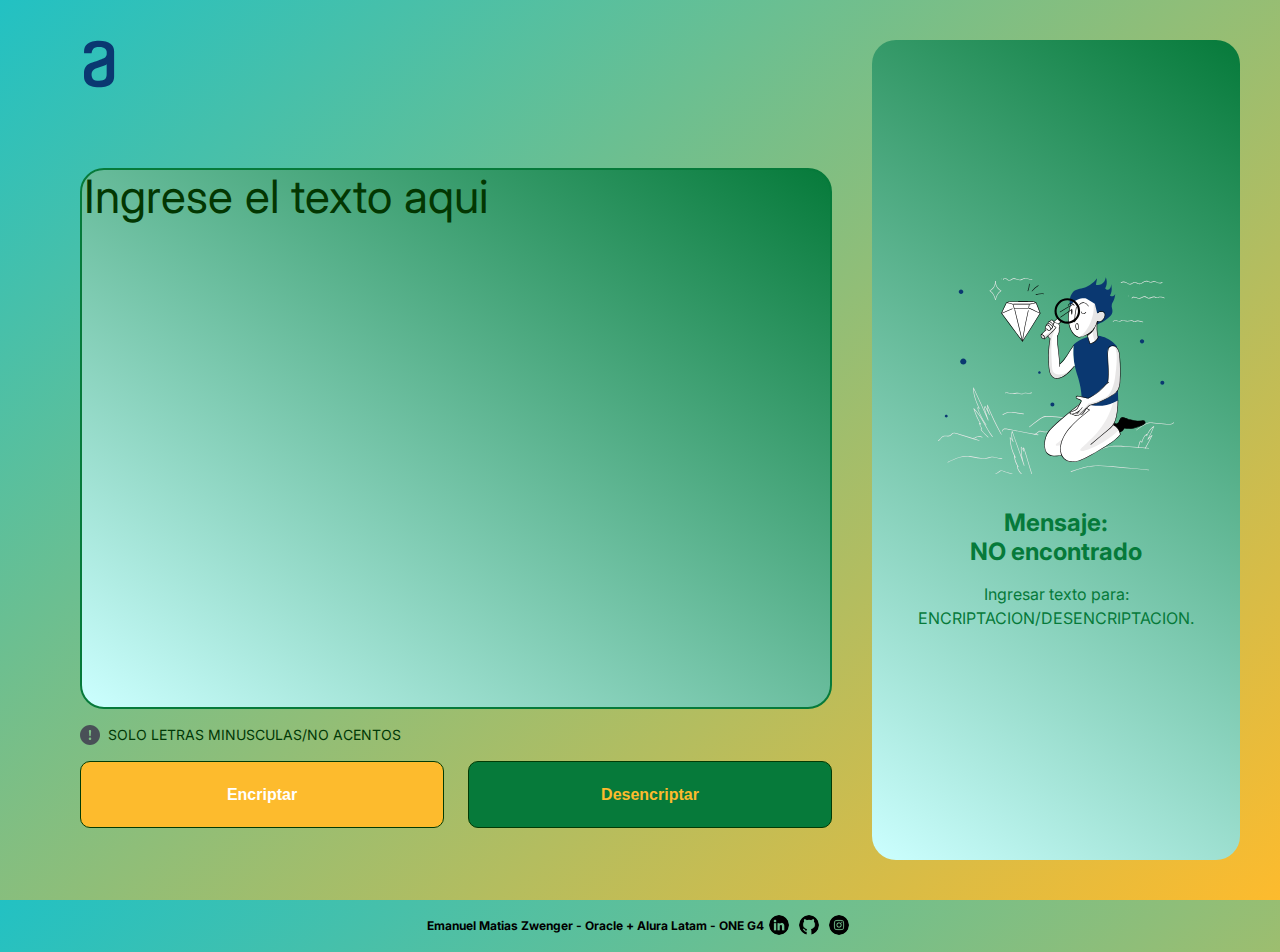
<file: index.html>
<!DOCTYPE html>
<html lang="es">

<head>
    <meta charset="UTF-8">
    <meta http-equiv="X-UA-Compatible" content="IE=edge">
    <meta name="viewport" content="width=device-width, initial-scale=1.0">
    <title>Encriptador/Desencriptador | ONE</title>
    <link rel="shortcut icon" href="./img/logo.svg" type="image/x-icon">
    <link rel="preconnect" href="https://fonts.googleapis.com">
    <link rel="preconnect" href="https://fonts.gstatic.com" crossorigin>
    <link href="https://fonts.googleapis.com/css2?family=Inter:wght@100;200;300;400;500;600;700;800;900&display=swap"
        rel="stylesheet">
    <link rel="stylesheet" href="./css/reset.css">
    <link rel="stylesheet" href="./css/estilos-paginaprincipal.css">
</head>

<body>
    <header>
        <div class="contenedor">
            <div class="header_img">
                <img src="./img/logo.svg" alt="Logo de Alura">
            </div>
        </div>
    </header>
    <main>

        <!--TODO CONTENIDO: AREA DE TEXTO, BOTONES Y AREA DE SALIDA CON SUS ELEMENTOS BAJO UN CONTENEDOR-->
        <div class="contenedor">


            <!--Area de Texto para escribir y area de salida-->
            <div class="encriptador">
                <!--DIV texto de entrada, advertencia, botones, bajo un Div de formulario-->
                <form class="encriptador_formulario">
                    <!--DIV texto de entrada, advertencia, botones-->
                    <div class="entrada-texto">
                        <textarea name="text_in_area" id="texto" placeholder="Ingrese el texto aqui"
                            required></textarea>

                        <!--DIV  del signo con la advertencia y botones-->
                        <div class="texto_de_advertencia">
                            <!--advertencia de caracteres de ingreso de datos-->
                            <div class="info">
                                <img src="./img/exclamacion.svg" alt="">
                                <p id="warning">SOLO LETRAS MINUSCULAS/NO ACENTOS</p>
                            </div>
                            <!--Botones para encriptacion y desencriptacion-->
                            <div class="botones">
                                <input id="enc" type="button" value="Encriptar">
                                <input id="des" type="button" value="Desencriptar">
                            </div>
                        </div>

                    </div>

                </form>

                <!--Div contenedor general imaggen, decripcion y texto de salida-->
                <div class="text_out_sec">

                    <!--DIV imagen/descripcion y Area de texto de salida-->
                    <div class="out_content">

                        <!--DIV de la imagen con descripcion  SALIDA-->
                        <div class="content" id="default">

                            <!--DIV de la imagen-->
                            <div class="imagen_salida">
                                <img src="./img/muneco.svg" alt="Imagen de animada">
                            </div>
                            <p> Mensaje: <br> NO encontrado</p>
                            <p>Ingresar texto para: ENCRIPTACION/DESENCRIPTACION.</p>
                        </div>
                        
                        <!--Area de Texto de Salida con boton-->
                        <div class="content invisible" id="result">
                            <!--Area de Texto de Salida-->
                            <textarea name="text_out_area" id="texto_out" disabled></textarea>
                            <button id="copiar">COPIAR!</button>

                        </div>

                    </div>

                </div>


            </div>
        </div>
    </main>



    <footer class="pie-pagina">
        <p> Emanuel Matias Zwenger - Oracle + Alura Latam - ONE G4</p>
        <!--Siguientes hipervinculos a paginas externas-->
        <a href="https://www.linkedin.com/in/emanuel-matias-zwenger-171368226/" target="_blank" rel=""><img
                src="./img/linkedin.png" class="pgn" alt="icono Linkedin"></a>
        <a href="https://github.com/vloggermaniac" target="_blank" rel=""><img src="./img/github.png" class="pgn"
                alt="icono GitHub"></a>
        <a href="https://www.instagram.com/emanuelzwenger/?hl=es-la" target="_blank" rel=""><img
                src="./img/instagram.png" class="pgn" alt="icono Instagram"></a>

    </footer>
</body>

<script src="./js/funcion.js"></script>

</html>
</file>
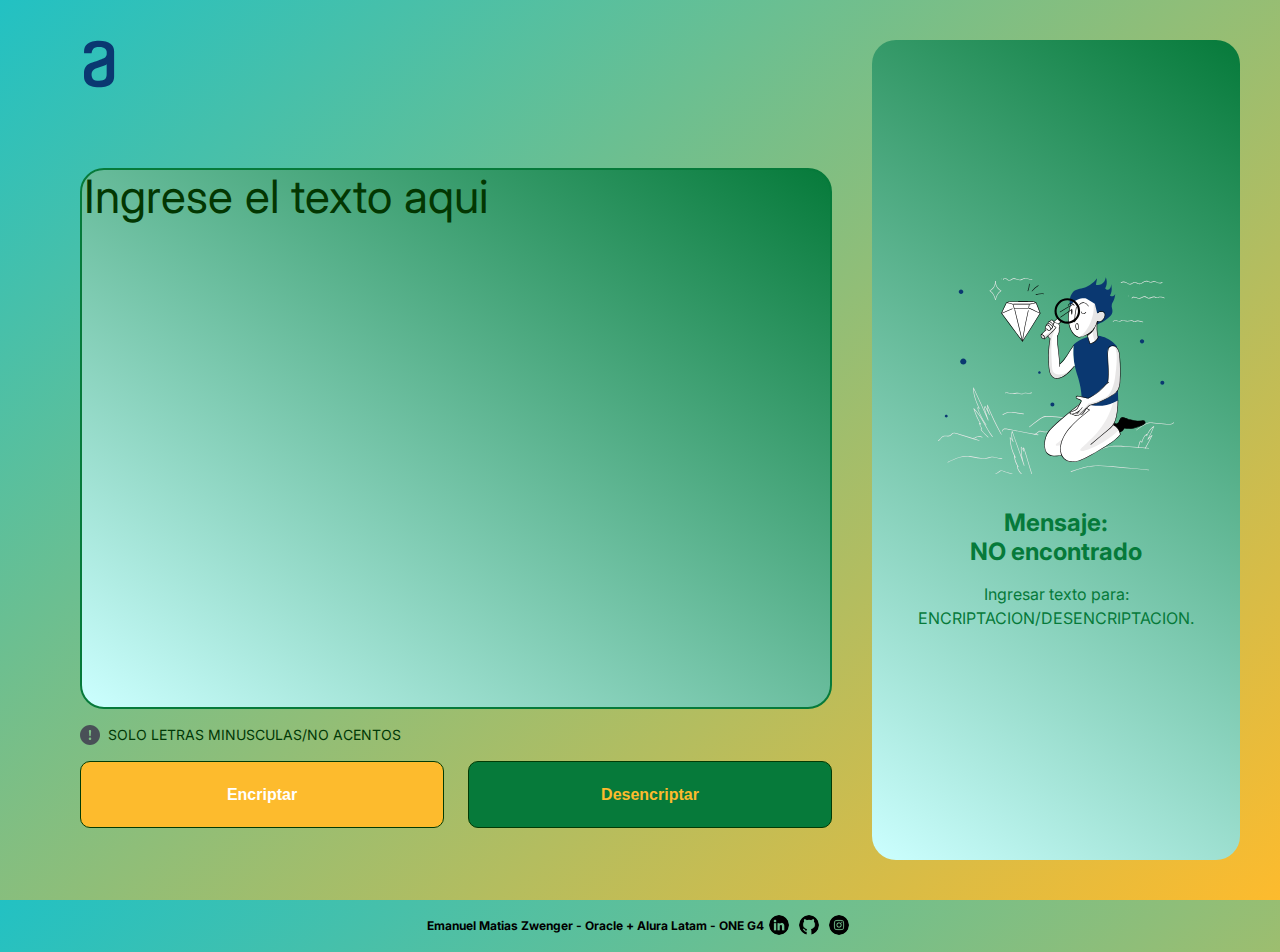
<file: pagina-principal.html>
<!DOCTYPE html>
<html lang="es">

<head>
    <meta charset="UTF-8">
    <meta http-equiv="X-UA-Compatible" content="IE=edge">
    <meta name="viewport" content="width=device-width, initial-scale=1.0">
    <title>Encriptador/Desencriptador | ONE</title>
    <link rel="shortcut icon" href="./img/logo.svg" type="image/x-icon">
    <link rel="preconnect" href="https://fonts.googleapis.com">
    <link rel="preconnect" href="https://fonts.gstatic.com" crossorigin>
    <link href="https://fonts.googleapis.com/css2?family=Inter:wght@100;200;300;400;500;600;700;800;900&display=swap"
        rel="stylesheet">
    <link rel="stylesheet" href="./css/reset.css">
    <link rel="stylesheet" href="./css/estilos-paginaprincipal.css">
</head>

<body>
    <header>
        <div class="contenedor">
            <div class="header_img">
                <img src="./img/logo.svg" alt="Logo de Alura">
            </div>
        </div>
    </header>
    <main>

        <!--TODO CONTENIDO: AREA DE TEXTO, BOTONES Y AREA DE SALIDA CON SUS ELEMENTOS BAJO UN CONTENEDOR-->
        <div class="contenedor">


            <!--Area de Texto para escribir y area de salida-->
            <div class="encriptador">
                <!--DIV texto de entrada, advertencia, botones, bajo un Div de formulario-->
                <form class="encriptador_formulario">
                    <!--DIV texto de entrada, advertencia, botones-->
                    <div class="entrada-texto">
                        <textarea name="text_in_area" id="texto" placeholder="Ingrese el texto aqui"
                            required></textarea>

                        <!--DIV  del signo con la advertencia y botones-->
                        <div class="texto_de_advertencia">
                            <!--advertencia de caracteres de ingreso de datos-->
                            <div class="info">
                                <img src="./img/exclamacion.svg" alt="">
                                <p id="warning">SOLO LETRAS MINUSCULAS/NO ACENTOS</p>
                            </div>
                            <!--Botones para encriptacion y desencriptacion-->
                            <div class="botones">
                                <input id="enc" type="button" value="Encriptar">
                                <input id="des" type="button" value="Desencriptar">
                            </div>
                        </div>

                    </div>

                </form>

                <!--Div contenedor general imaggen, decripcion y texto de salida-->
                <div class="text_out_sec">

                    <!--DIV imagen/descripcion y Area de texto de salida-->
                    <div class="out_content">

                        <!--DIV de la imagen con descripcion  SALIDA-->
                        <div class="content" id="default">

                            <!--DIV de la imagen-->
                            <div class="imagen_salida">
                                <img src="./img/muneco.svg" alt="Imagen de animada">
                            </div>
                            <p> Mensaje: <br> NO encontrado</p>
                            <p>Ingresar texto para: ENCRIPTACION/DESENCRIPTACION.</p>
                        </div>
                        
                        <!--Area de Texto de Salida con boton-->
                        <div class="content invisible" id="result">
                            <!--Area de Texto de Salida-->
                            <textarea name="text_out_area" id="texto_out" disabled></textarea>
                            <button id="copiar">COPIAR!</button>

                        </div>

                    </div>

                </div>


            </div>
        </div>
    </main>



    <footer class="pie-pagina">
        <p> Emanuel Matias Zwenger - Oracle + Alura Latam - ONE G4</p>
        <!--Siguientes hipervinculos a paginas externas-->
        <a href="https://www.linkedin.com/in/emanuel-matias-zwenger-171368226/" target="_blank" rel=""><img
                src="./img/linkedin.png" class="pgn" alt="icono Linkedin"></a>
        <a href="https://github.com/vloggermaniac" target="_blank" rel=""><img src="./img/github.png" class="pgn"
                alt="icono GitHub"></a>
        <a href="https://www.instagram.com/emanuelzwenger/?hl=es-la" target="_blank" rel=""><img
                src="./img/instagram.png" class="pgn" alt="icono Instagram"></a>

    </footer>
</body>

<script src="./js/funcion.js"></script>

</html>
</file>
<file: css/estilos-paginaprincipal.css>
:root{
    --time: 2s cubic-bezier(.88,.89,.49,1.14);
}

html{
    height: 100%;
}

body{
    height: 100%;
    /*background-color: #c2f5c0;*/
    /*background: repeating-linear-gradient(
      45deg,
      #067a3a 0px,
      #CCFFFF 100px,
      #CCFFFF 100px,
      #067a3a 200px
    );*/
    background: rgb(34,193,195);
background: linear-gradient(141deg, rgba(34,193,195,1) 0%, rgba(253,187,45,1) 100%);
    font-family: Inter, sans-serif;
    font-weight: 400;
    letter-spacing: 0em;
}

.contenedor {
    width: 100%;
    height: 100%;
    max-width: 1440px;
    margin: auto;
  }

.header_img{
    position: absolute;
    /* margin: 40px 0 0 84px; */
}
/*imagen del logo en el header*/
.header_img > img{
    position: relative;
    left: 84px;
    top: 40px;
    width: 31.09px;
    height: 48px;
    animation: rotacion var(--time);
}

@keyframes rotacion {
    0%{
        left: 1280px;
        opacity: 0;
        transform: rotate(0deg);
        
    }
    100%{
        left: 84px;
        opacity: 1;
        transform: rotate(1080deg);
        -webkit-transform: rotate(1080deg);
        -moz-transform: rotate(1080deg);
        -ms-transform: rotate(1080deg);
        -o-transform: rotate(1080deg);
}
}

main{
    height: 100%;
}
/*Area de Texto para escribir y area de salida*/
.encriptador{
    margin: 0 40px;
    width: 100%;
    height: 100%;
    display: flex;
    justify-content: center;
}
/*area de entrada completa*/
.encriptador_formulario{
    flex-basis: calc(65% - 80px);
}

/*<!--DIV texto de entrada, advertencia, botones-->*/
.entrada-texto{
    height: 100%;
    display: flex;
    flex-direction: column;
    justify-content: space-between;
}

.entrada-texto > textarea{
    flex-basis: 100%;
    margin-top: 168px;
    font-family: Inter, sans-serif;
    font-size: 46px;
    line-height: 48px;
    color: #067a3a;
    /*background-color: transparent;
    */background-image: linear-gradient(35deg, #CCFFFF, #067a3a);
    resize: none;
    border: 2px solid  #067a3a;;
    border-radius: 24px;
    animation: fade_in 1s;
    -webkit-border-radius: 24px;
    -moz-border-radius: 24px;
    -ms-border-radius: 24px;
    -o-border-radius: 24px;
    -webkit-animation: fade_in 4s;
}

@keyframes fade_in{
    0%{
        opacity: 0;
    }

    100%{
        opacity: 1;
    }
}


.entrada-texto > textarea:focus{
    outline: none
}

.entrada-texto > textarea::-webkit-input-placeholder {
    color: #033702;
}
/*DIV  del signo con la advertencia y botones*/
.texto_de_advertencia{
    width: 100%;
    margin-bottom: 72px;
    position: relative;
    animation: slide_info var(--time);
}

@keyframes slide_info {
    0%{
        bottom: -1400px;
       
    }
    100%{
        bottom:  0;
    }
}
.info{
    display: flex;
    align-items: center;
    margin: 16px 0;
}
/*parrafo en la advertnecia*/
.info > p{
    margin-left: 8px;
    display: inline-block;
    font-size: 14px;
    line-height: 18px;
    color: #013806;
}
/*IMAGEN  de signo de excalmacion en la advertencia*/
.info > img{
    width: 20px;
    height: 20px;
    object-fit: cover;
    display: inline-block;
}

.botones{
    display: flex;
    width: 100%;
}
/*Tamaño de botones*/
.botones > input{
    flex-basis: 50%;
    height: 67px;
    border: 1px solid #023b04;
    border-radius: 10px;
    font-style: normal;
    font-weight: 600;
    font-size: 16px;
    line-height: 19px;
    transform: scale(1);
    transition: transform 0.5s;
    -webkit-border-radius: 10px;
    -moz-border-radius: 10px;
    -ms-border-radius: 10px;
    -o-border-radius: 10px;
    -webkit-transition: transform 0.5s;
    -moz-transition: transform 0.5s;
    -ms-transition: transform 0.5s;
    -o-transition: transform 0.5s;
}
/*cambio de tamaño al pasar el puntero del mouse*/
.botones > input:hover{
    transform: scale(1.05);
    
}
/*primer boton*/
.botones > input:first-child{
    margin-right: 12px;
    background-color:rgba(253,187,45,1);
    color: #FFF;
}

/*primer boton cuando se clickea*/ 
.botones > input:first-child:active{
    background-color:#067a3a;
    color: rgba(253,187,45,1);
}
/*segundo boton*/
.botones > input:last-child{
    margin-left: 12px;
    background-color:#067a3a;
    color: rgba(253,187,45,1);
}
/*segundo boton cuando se clicke*/
.botones > input:last-child:active{
    background-color:rgba(253,187,45,1);
    color: #FFF;
}


.text_out_sec{
    margin: 40px 40px;
    flex-basis: calc(35% - 80px);
}
/*DIV imagen/descripcion y Area de texto de salida*/
.out_content{
    position: relative;
    height: 100%;
    /*background-color: #F3F5FC;
    */background-image: linear-gradient(35deg, #CCFFFF, #067a3a);
    display: flex;
    flex-direction: column;
    justify-content: center;
    border-radius: 24px;
    animation: slide_out 2s;
    -webkit-border-radius: 24px;
    -moz-border-radius: 24px;
    -ms-border-radius: 24px;
    -o-border-radius: 24px;
    -webkit-animation: slide_out 2s;
}

@keyframes slide_out {
    0%{
        right: -450px;
    }
    50%{
        right: 250px;
    }
    100%{
        right: 0;
    }
}

.content{
    height: 100%;
    margin: 40px;
    height: inherit;
    display: flex;
    flex-direction: column;
    justify-content: center;
}
/*contenido primera oracion*/
.content > p:nth-child(2){
    margin-top: 32px;
    font-style: normal;
    font-weight: 700;
    font-size: 24px;
    line-height: 29px;
    text-align: center;
    color: #067a3a;
}
/*contenido segunda  oracion 3° elemento de content*/
.content > p:nth-child(3){
    margin-top: 16px;
    font-style: normal;
    font-weight: 400;
    font-size: 16px;
    line-height: 24px;
    text-align: center;
    color: #067a3a;
}

.imagen_salida{
    text-align: center;
}

.imagen_salida > img{
    width: 236px;
    height: 204px;
    object-fit: cover;
    display: inline-block;
}
/*letras de la saLida de texto*/
#texto_out{
    flex-basis: calc(100% - (67px + 32px));
    font-family: Inter, sans-serif;
    font-size: 24px;
    line-height: 36px;
    color:#065418;
    background-color: transparent;
    resize: none;
    border: none;
}
/*BOTON COPIAR*/
#copiar{
    height: 67px;
    margin-top: 32px;
    background-color:rgba(253,187,45,1);
    color: #FFF;
    border-radius: 10px;
    color: #FFF;
    font-style: normal;
    font-weight: 600;
    font-size: 16px;
    line-height: 19px;
    transform: scale(1);
    transition: transform 0.2s; 
}

#copiar:hover{
    transform: scale(1.05);
}
/*AL HACER CLICK*/
#copiar:last-child:active{
    background-color:#067a3a;
    color: rgba(253,187,45,1);
}

.invisible{
    display: none;
}
/*PIE DE PAGINA*/

.pie-pagina{
    margin: 1m 0 0 0;
    padding: 10px 0;
    font-size: 12px;
    color: black;
    text-align: center;
    font-weight: bold;
    
    display: flex;
    justify-content: center;
    align-items: center;
    flex-wrap: wrap;

    
}
.pgn{
    width: 25px;
    margin: 5 25px;
    padding: 5px 10px;
    border-radius: 50%;
    -webkit-border-radius: 50%;
    -moz-border-radius: 50%;
    -ms-border-radius: 50%;
    -o-border-radius: 50%;
}

@media screen and (max-width: 400px) {
    .pie-pagina{
        font-size: 10px;
    }
}
    .pgn{
        width: 20px;
        margin: 5 20px;
        padding: 5px 5px;
        border-radius: 50%;
    }
    

/*DISEÑO WEB RESPOSIVO*/

@media screen and (max-height: 600px) {
    .text_out_img > img{
        height: 200px;
        width: 200px;
    }
}

@media screen and (max-height: 500px) {
    .text_out_img > img{
        height: 150px;
        width: 150px;
    }
}

@media screen and (max-width: 900px) {
    .encriptador{
        height: 300vh;
        flex-direction: column;
        width: calc(100% - 80px);
        align-items: center;
        justify-content: flex-start;
    }

    .encriptador_form {
        margin: 0;
        width: calc(100% - 80px);
        flex-basis: 50%;
    }

    .text_in > textarea {
        height: 700px;
    }

    .text_in_info{
        margin-bottom: 0;
    }

    .text_out_sec {
        margin: 40px 40px;
        width: calc(100% - 80px);
        flex-basis: 50%;
    }

    .text_out_img > img{
        display: none;
    }

    .content > p:nth-child(2){
        margin-top: 0;
    }
    
    .content > p:nth-child(3){
        margin-top: 16px;
    }
    
}

@media screen and (max-width: 400px) {
    .encriptador{
        margin: 0 16px;
        width: calc(100% - 32px);
    }

    .text_out_sec {
        width: calc(100% - 32px);
    }

    .text_in_btns{
        flex-direction: column;
    }

    .text_in_btns > input {
        flex-basis: 50%;
        padding: 23px 0
    }

    .text_in_btns > input:first-child {
        margin-right: 0;
        margin-bottom: 12px;
    }
    .text_in_btns > input:last-child {
        margin-top: 12px;
        margin-left: 0;
    }
}
</file>
